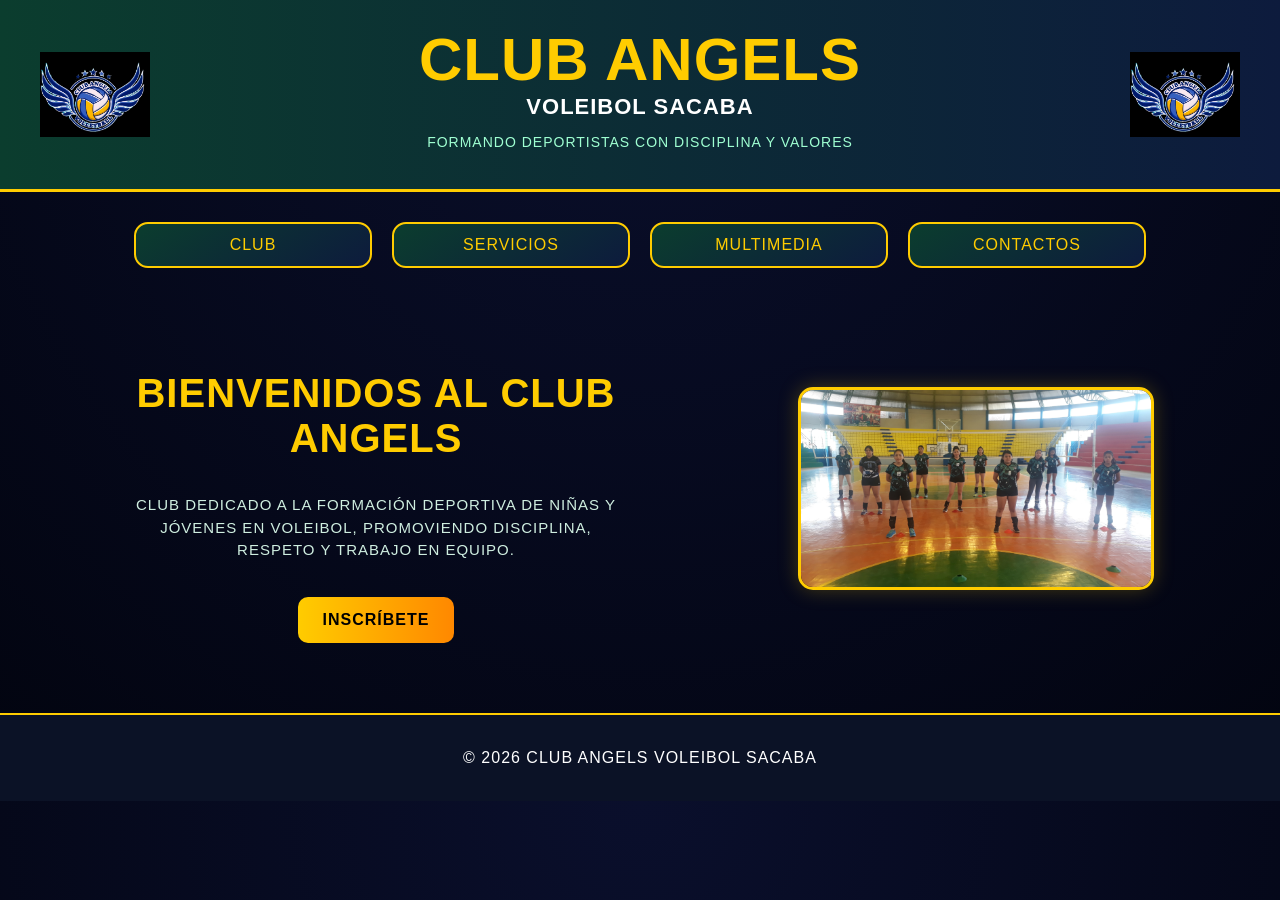
<file: public/index.html>
<!DOCTYPE html>
<html lang="es">
<head>
<meta charset="UTF-8">
<meta name="viewport" content="width=device-width, initial-scale=1.0">

<meta name="description" content="Club Angels Voleibol Sacaba">
<meta name="keywords" content="voleibol, club angels, sacaba">
<meta name="author" content=" VARGAS, QUISPE">

<title>PROYECTO ESCUELA DE DEPORTES "CLUB ANGELS VOLEIBOL"</title>

<link rel="stylesheet" href="css/estilos.css">
</head>

<body>

<!-- HEADER -->
<header class="header">
  <div class="contenido">

    <img src="multimedia/logo.jpg" alt="Logo Club Angels" class="logo">

    <div class="titulo">
      <h1>CLUB ANGELS</h1>
      <h2>VOLEIBOL SACABA</h2>
      <p>FORMANDO DEPORTISTAS CON DISCIPLINA Y VALORES</p>
    </div>

    <img src="multimedia/logo.jpg" alt="Logo Club Angels" class="logo">

  </div>
</header>

<!-- MENÚ -->
<nav class="menu-principal">

  <details class="menu">
    <summary>CLUB</summary>
    <a href="historia.html">HISTORIA</a>
    <a href="mision.html">MISIÓN</a>
    <a href="vision.html">VISIÓN</a>
  </details>

  <details class="menu">
    <summary>SERVICIOS</summary>
    <a href="horarios.html">HORARIOS</a>
    <a href="uniforme.html">UNIFORMES</a>
  </details>

  <details class="menu">
    <summary>MULTIMEDIA</summary>
    <a href="fotos.html">FOTOS</a>
    <a href="videos.html">VIDEOS</a>
    <a href="logros.html">LOGROS</a>
  </details>

  <details class="menu">
    <summary>CONTACTOS</summary>
    <a href="ubicacion.html">UBICACIÓN</a>
    <a href="telefono.html">TELÉFONO</a>
  </details>

</nav>

<!-- CONTENIDO -->
<main class="contenedor">

  <section class="bienvenida">
    <h2>BIENVENIDOS AL CLUB ANGELS</h2>
    <p>
      CLUB DEDICADO A LA FORMACIÓN DEPORTIVA DE NIÑAS Y JÓVENES EN VOLEIBOL,
      PROMOVIENDO DISCIPLINA, RESPETO Y TRABAJO EN EQUIPO.
    </p>

    <a href="horarios.html" class="boton">INSCRÍBETE</a>
  </section>
<br>
  <aside>
    <img src="multimedia/inicio.jpg" alt="Equipo Club Angels">
  </aside>

</main>

<!-- FOOTER -->
<footer class="footer">
  <p>© 2026 CLUB ANGELS VOLEIBOL SACABA</p>
</footer>

</body>
</html>
</file>
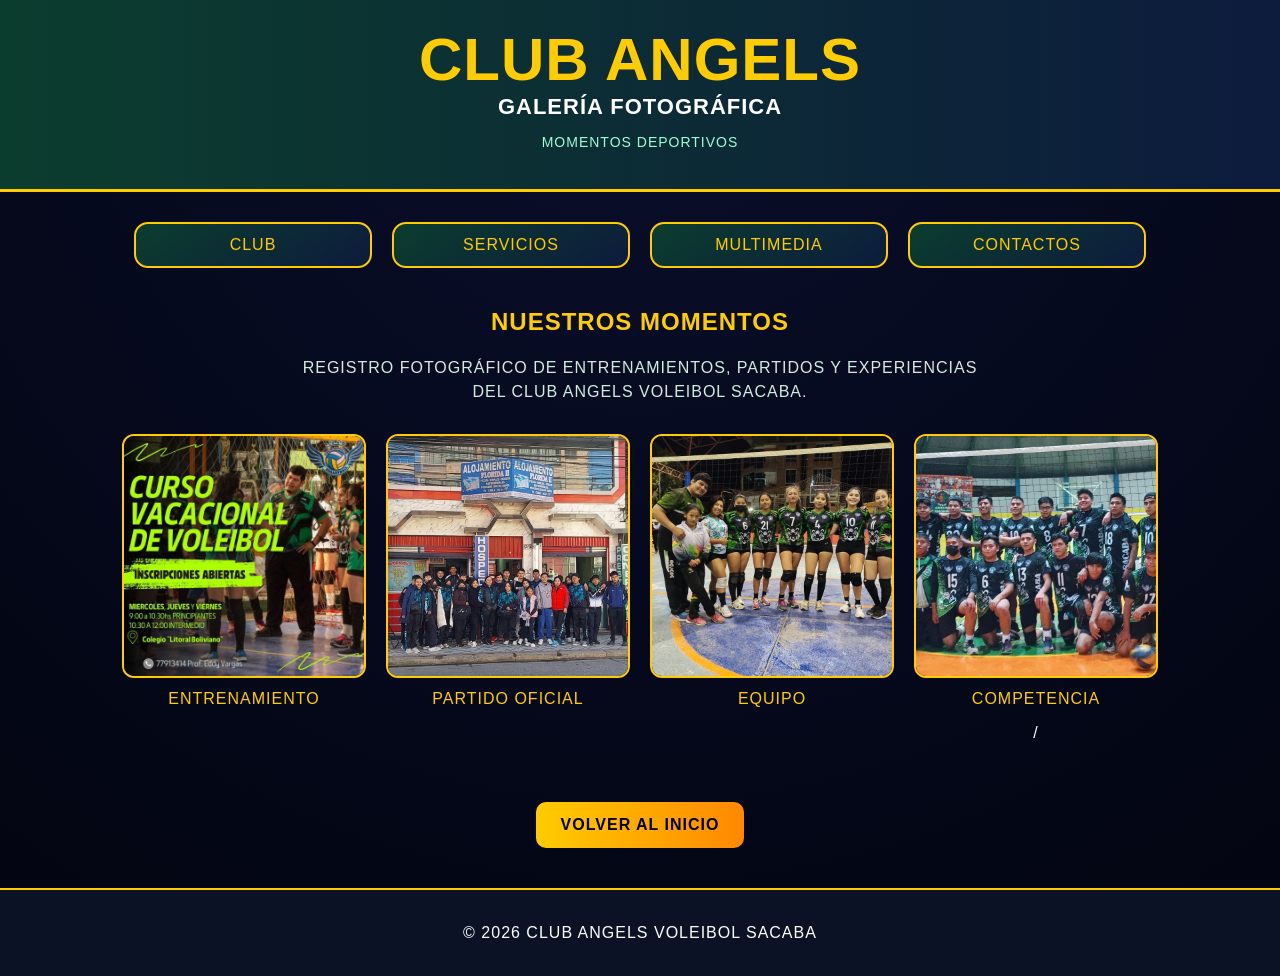
<file: public/fotos.html>
<!DOCTYPE html>
<html lang="es">
<head>
<meta charset="UTF-8">
<meta name="viewport" content="width=device-width, initial-scale=1.0">

<title>Galería - Club Angels</title>

<link rel="stylesheet" href="css/estilos.css">
</head>

<body>

<!-- HEADER -->
<header class="contenido">
    <div class="titulo">
        <h1>CLUB ANGELS</h1>
        <h2>GALERÍA FOTOGRÁFICA</h2>
        <p>MOMENTOS DEPORTIVOS</p>
    </div>
</header>
<nav class="menu-principal">

  <details class="menu">
    <summary>CLUB</summary>
    <a href="historia.html">HISTORIA</a>
    <a href="mision.html">MISIÓN</a>
    <a href="vision.html">VISIÓN</a>
  </details>

  <details class="menu">
    <summary>SERVICIOS</summary>
    <a href="horarios.html">HORARIOS</a>
    <a href="uniforme.html">UNIFORMES</a>
  </details>

  <details class="menu">
    <summary>MULTIMEDIA</summary>
    <a href="fotos.html">FOTOS</a>
    <a href="videos.html">VIDEOS</a>
    <a href="logros.html">LOGROS</a>
  </details>

  <details class="menu">
    <summary>CONTACTOS</summary>
    <a href="ubicacion.html">UBICACIÓN</a>
    <a href="telefono.html">TELÉFONO</a>
  </details>

</nav>
<!-- CONTENIDO -->
<main style="text-align:center;margin-top:40px;">

    <!-- TÍTULO -->
    <h2 style="color:#ffcc00;">NUESTROS MOMENTOS</h2>

    <!-- DESCRIPCIÓN -->
    <p style="max-width:700px;margin:10px auto 30px auto;color:#cfeee0;line-height:1.5;">
        REGISTRO FOTOGRÁFICO DE ENTRENAMIENTOS, PARTIDOS Y EXPERIENCIAS DEL CLUB ANGELS VOLEIBOL SACABA.
    </p>

    <!-- GALERÍA -->
    <div style="display:flex;justify-content:center;gap:20px;flex-wrap:wrap;">

        <div>
            <img src="multimedia/foto 0.jpg" alt="Foto 1"
                 style="width:240px;height:240px;border-radius:12px;border:2px solid #ffcc00;object-fit:cover;">
            <p style="color:#ffcc00;margin-top:8px;">ENTRENAMIENTO</p>
        </div>

        <div>
            <img src="multimedia/foto 1.jpg"Foto 2"
                 style="width:240px;height:240px;border-radius:12px;border:2px solid #ffcc00;object-fit:cover;">
            <p style="color:#ffcc00;margin-top:8px;">PARTIDO OFICIAL</p>
        </div>

        <div>
            <img src="multimedia/foto 2.jpg" alt="Foto 3"
                 style="width:240px;height:240px;border-radius:12px;border:2px solid #ffcc00;object-fit:cover;">
            <p style="color:#ffcc00;margin-top:8px;">EQUIPO</p>
        </div>

        <div>
            <img src="multimedia/foto 3.jpg" alt="Foto 4"
                 style="width:240px;height:240px;border-radius:12px;border:2px solid #ffcc00;object-fit:cover;">
            <p style="color:#ffcc00;margin-top:8px;">COMPETENCIA</p>/
        </div>

    </div>

</main>

<!-- BOTÓN -->
<div style="text-align:center;margin:40px 0;">
    <a href="index.html" class="boton">VOLVER AL INICIO</a>
</div>

<!-- FOOTER -->
<footer class="footer">
    <p>© 2026 CLUB ANGELS VOLEIBOL SACABA</p>
</footer>

</body>
</html>
</file>
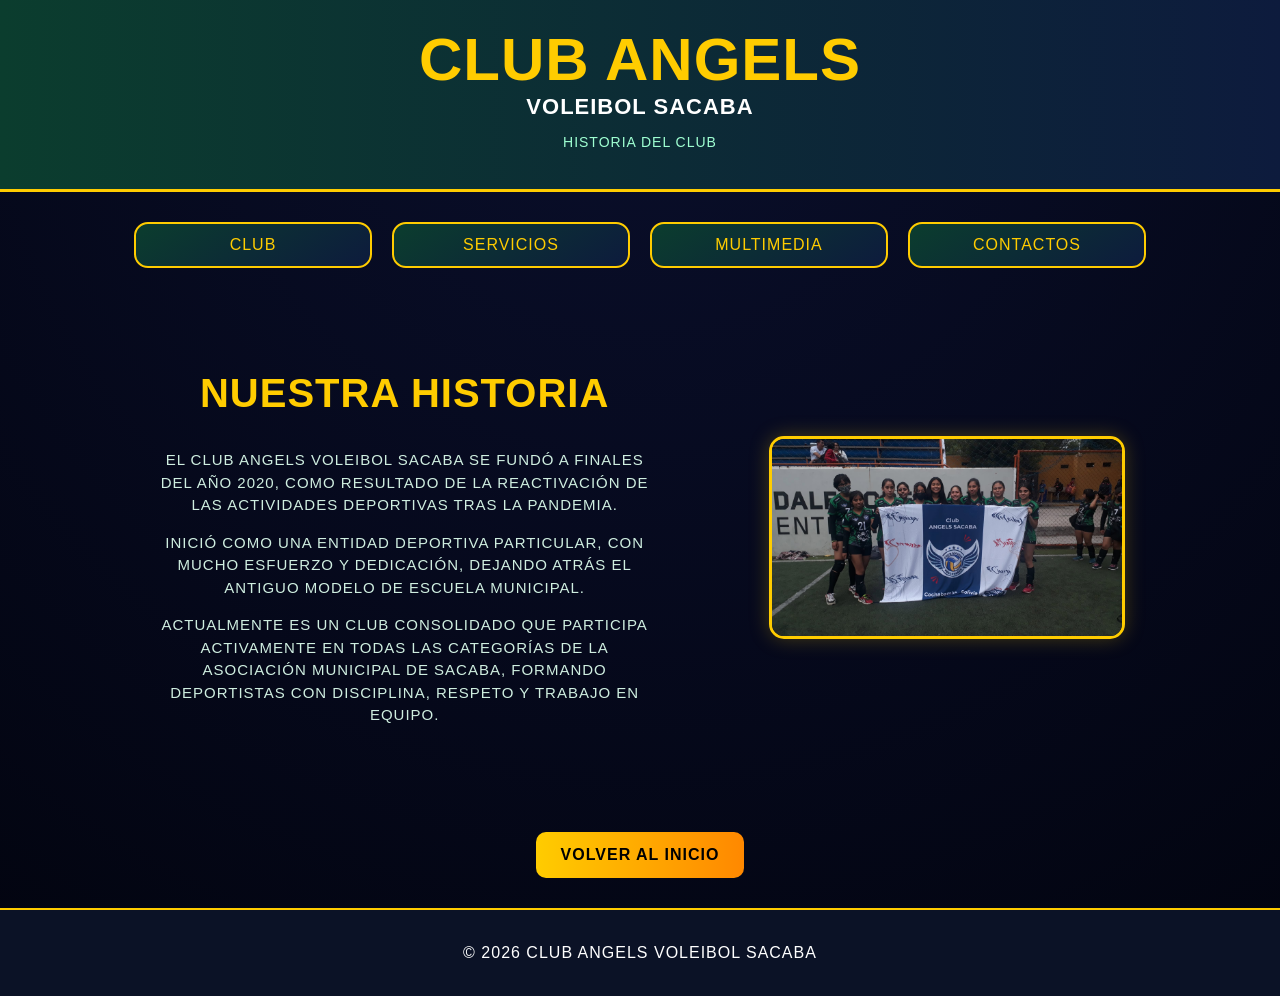
<file: public/historia.html>
<!DOCTYPE html>
<html lang="es">
<head>
<meta charset="UTF-8">
<meta name="viewport" content="width=device-width, initial-scale=1.0">

<meta name="description" content="Historia del Club Angels Voleibol Sacaba">
<meta name="keywords" content="voleibol, club angels, sacaba, historia">
<meta name="author" content="Club Angels Voleibol Sacaba">

<title>Historia - Club Angels Voleibol Sacaba</title>

<link rel="stylesheet" href="css/estilos.css">
</head>

<body>

<!-- HEADER -->
<header class="contenido">
    <div class="titulo">
        <h1>CLUB ANGELS</h1>
        <h2>VOLEIBOL SACABA</h2>
        <p>HISTORIA DEL CLUB</p>
    </div>
</header>
<nav class="menu-principal">

  <details class="menu">
    <summary>CLUB</summary>
    <a href="historia.html">HISTORIA</a>
    <a href="mision.html">MISIÓN</a>
    <a href="vision.html">VISIÓN</a>
  </details>

  <details class="menu">
    <summary>SERVICIOS</summary>
    <a href="horarios.html">HORARIOS</a>
    <a href="uniforme.html">UNIFORMES</a>
  </details>

  <details class="menu">
    <summary>MULTIMEDIA</summary>
    <a href="fotos.html">FOTOS</a>
    <a href="videos.html">VIDEOS</a>
    <a href="logros.html">LOGROS</a>
  </details>

  <details class="menu">
    <summary>CONTACTOS</summary>
    <a href="ubicacion.html">UBICACIÓN</a>
    <a href="telefono.html">TELÉFONO</a>
  </details>

</nav>
<!-- CONTENIDO -->
<main class="contenedor">

    <section class="bienvenida">

        <h2>NUESTRA HISTORIA</h2>

        <p>
            EL CLUB ANGELS VOLEIBOL SACABA SE FUNDÓ A FINALES DEL AÑO 2020, COMO RESULTADO DE LA REACTIVACIÓN DE LAS ACTIVIDADES DEPORTIVAS TRAS LA PANDEMIA.
        </p>

        <p>
            INICIÓ COMO UNA ENTIDAD DEPORTIVA PARTICULAR, CON MUCHO ESFUERZO Y DEDICACIÓN, DEJANDO ATRÁS EL ANTIGUO MODELO DE ESCUELA MUNICIPAL.
        </p>

        <p>
            ACTUALMENTE ES UN CLUB CONSOLIDADO QUE PARTICIPA ACTIVAMENTE EN TODAS LAS CATEGORÍAS DE LA ASOCIACIÓN MUNICIPAL DE SACABA, FORMANDO DEPORTISTAS CON DISCIPLINA, RESPETO Y TRABAJO EN EQUIPO.
        </p>

    </section>

    <!-- IMAGEN -->
    <aside>
        <img src="multimedia/historia.jpg" alt="Historia Club Angels">
    </aside>

</main>

<!-- BOTÓN INICIO -->
<div style="text-align:center; margin:30px 0;">
    <a href="index.html" class="boton">VOLVER AL INICIO</a>
</div>

<!-- FOOTER -->
<footer class="footer">
    <p>© 2026 CLUB ANGELS VOLEIBOL SACABA</p>
</footer>

</body>
</html>
</file>
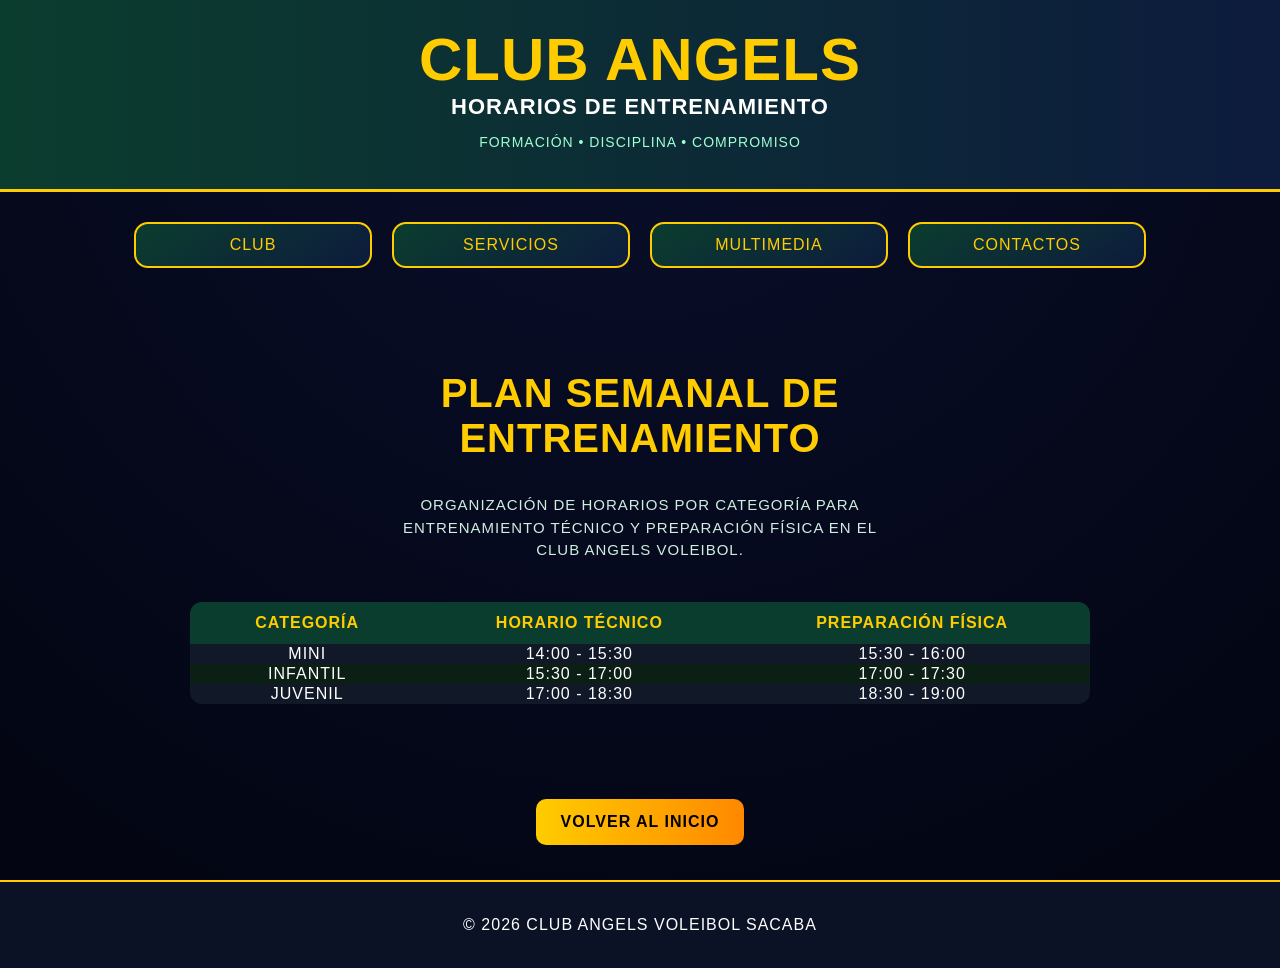
<file: public/horarios.html>
<!DOCTYPE html>
<html lang="es">
<head>
<meta charset="UTF-8">
<meta name="viewport" content="width=device-width, initial-scale=1.0">
<title>Horarios - Club Angels</title>
<link rel="stylesheet" href="css/estilos.css">
</head>

<body>

<!-- HEADER -->
<header class="contenido">
    <div class="titulo">
        <h1>CLUB ANGELS</h1>
        <h2>HORARIOS DE ENTRENAMIENTO</h2>
        <p>FORMACIÓN • DISCIPLINA • COMPROMISO</p>
    </div>
</header>
<nav class="menu-principal">

  <details class="menu">
    <summary>CLUB</summary>
    <a href="historia.html">HISTORIA</a>
    <a href="mision.html">MISIÓN</a>
    <a href="vision.html">VISIÓN</a>
  </details>

  <details class="menu">
    <summary>SERVICIOS</summary>
    <a href="horarios.html">HORARIOS</a>
    <a href="uniforme.html">UNIFORMES</a>
  </details>

  <details class="menu">
    <summary>MULTIMEDIA</summary>
    <a href="fotos.html">FOTOS</a>
    <a href="videos.html">VIDEOS</a>
    <a href="logros.html">LOGROS</a>
  </details>

  <details class="menu">
    <summary>CONTACTOS</summary>
    <a href="ubicacion.html">UBICACIÓN</a>
    <a href="telefono.html">TELÉFONO</a>
  </details>

</nav>
<!-- CONTENIDO -->
<main class="contenedor" style="flex-direction:column;">

    <!-- INTRO -->
    <section class="bienvenida">

        <h2>PLAN SEMANAL DE ENTRENAMIENTO</h2>

        <p>
            ORGANIZACIÓN DE HORARIOS POR CATEGORÍA PARA ENTRENAMIENTO TÉCNICO Y PREPARACIÓN FÍSICA EN EL CLUB ANGELS VOLEIBOL.
        </p>

    </section>

    <!-- TABLA -->
    <section style="width:100%;max-width:900px;margin-top:25px;">

        <table style="width:100%;border-collapse:collapse;text-align:center;border-radius:12px;overflow:hidden;">

            <tr style="background:#0b3d2e;color:#ffcc00;font-weight:bold;">
                <th style="padding:12px;">CATEGORÍA</th>
                <th>HORARIO TÉCNICO</th>
                <th>PREPARACIÓN FÍSICA</th>
            </tr>

            <tr style="background:#111827;color:#fff;">
                <td>MINI</td>
                <td>14:00 - 15:30</td>
                <td>15:30 - 16:00</td>
            </tr>

            <tr style="background:#0b1f14;color:#fff;">
                <td>INFANTIL</td>
                <td>15:30 - 17:00</td>
                <td>17:00 - 17:30</td>
            </tr>

            <tr style="background:#111827;color:#fff;">
                <td>JUVENIL</td>
                <td>17:00 - 18:30</td>
                <td>18:30 - 19:00</td>
            </tr>

        </table>

    </section>

</main>

<!-- BOTÓN -->
<div style="text-align:center;margin:35px 0;">
    <a href="index.html" class="boton">VOLVER AL INICIO</a>
</div>

<!-- FOOTER -->
<footer class="footer">
    <p>© 2026 CLUB ANGELS VOLEIBOL SACABA</p>
</footer>

</body>
</html>
</file>
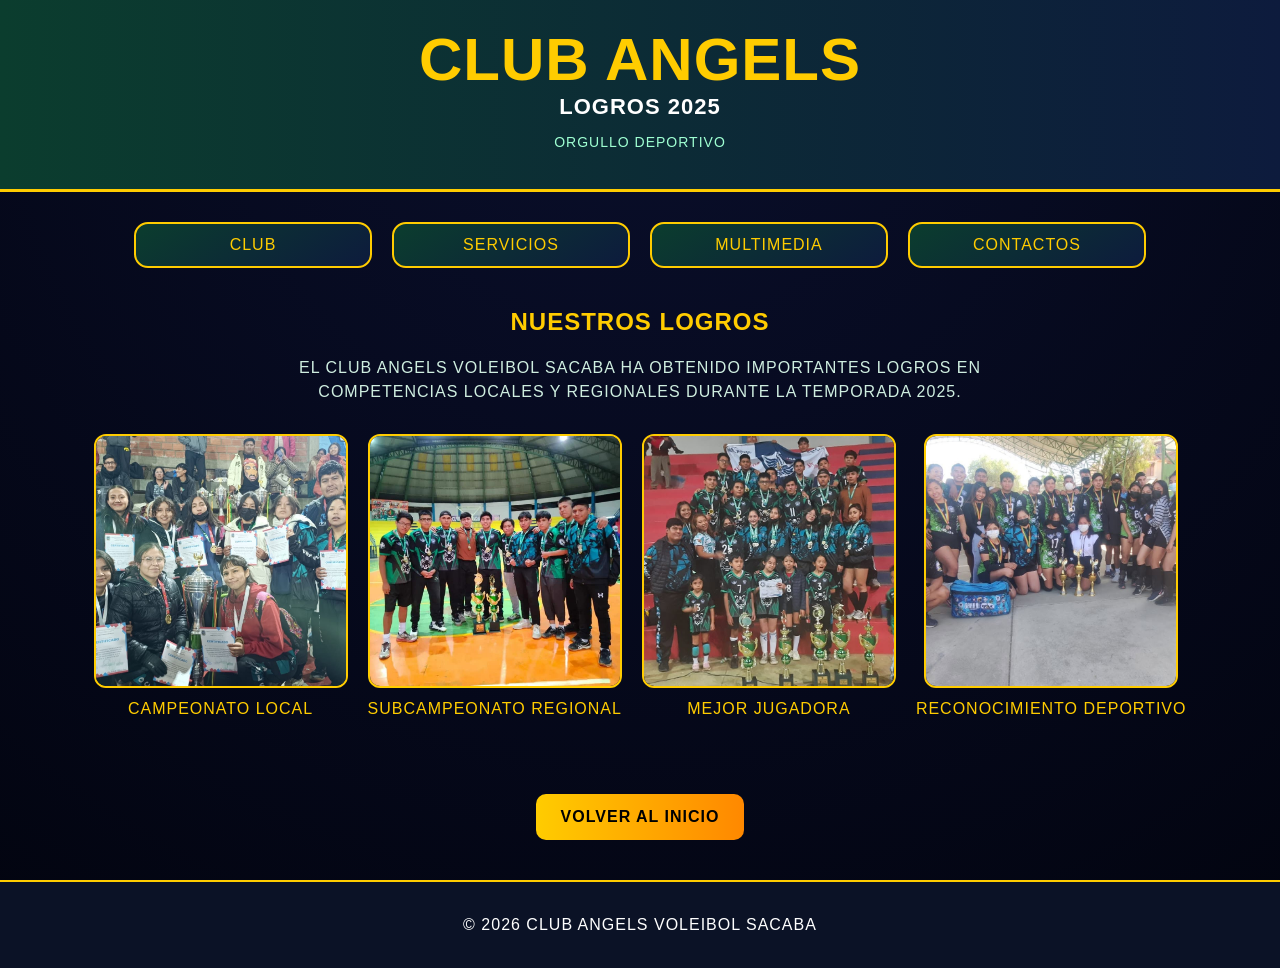
<file: public/logros.html>
<!DOCTYPE html>
<html lang="es">
<head>
<meta charset="UTF-8">
<meta name="viewport" content="width=device-width, initial-scale=1.0">

<title>Logros - Club Angels</title>

<link rel="stylesheet" href="css/estilos.css">
</head>

<body>

<!-- HEADER -->
<header class="contenido">
    <div class="titulo">
        <h1>CLUB ANGELS</h1>
        <h2>LOGROS 2025</h2>
        <p>ORGULLO DEPORTIVO</p>
    </div>
</header>
<nav class="menu-principal">

  <details class="menu">
    <summary>CLUB</summary>
    <a href="historia.html">HISTORIA</a>
    <a href="mision.html">MISIÓN</a>
    <a href="vision.html">VISIÓN</a>
  </details>

  <details class="menu">
    <summary>SERVICIOS</summary>
    <a href="horarios.html">HORARIOS</a>
    <a href="uniforme.html">UNIFORMES</a>
  </details>

  <details class="menu">
    <summary>MULTIMEDIA</summary>
    <a href="fotos.html">FOTOS</a>
    <a href="videos.html">VIDEOS</a>
    <a href="logros.html">LOGROS</a>
  </details>

  <details class="menu">
    <summary>CONTACTOS</summary>
    <a href="ubicacion.html">UBICACIÓN</a>
    <a href="telefono.html">TELÉFONO</a>
  </details>

</nav>
<!-- CONTENIDO -->
<main style="text-align:center;margin-top:40px;">

    <!-- TÍTULO -->
    <h2 style="color:#ffcc00;">NUESTROS LOGROS</h2>

    <!-- DESCRIPCIÓN -->
    <p style="max-width:700px;margin:10px auto 30px auto;color:#cfeee0;line-height:1.5;">
    <!-- ancho, centrado, color y espacio entre líneas -->
        EL CLUB ANGELS VOLEIBOL SACABA HA OBTENIDO IMPORTANTES LOGROS EN COMPETENCIAS
        LOCALES Y REGIONALES DURANTE LA TEMPORADA 2025.
    </p>

    <!-- GALERÍA DE IMÁGENES -->
    <div style="display:flex;justify-content:center;flex-wrap:wrap;gap:20px;">

        <div>
            <img src="multimedia/logro 1.jpg" alt="Logro 1"
                 style="width:250px;height:250px;border-radius:12px;border:2px solid #ffcc00;object-fit:cover;">
            <p style="color:#ffcc00;margin-top:8px;">CAMPEONATO LOCAL</p>
        </div>

        <div>
            <img src="multimedia/logro 2.jpg" alt="Logro 2"
                 style="width:250px;height:250px;border-radius:12px;border:2px solid #ffcc00;object-fit:cover;">
            <p style="color:#ffcc00;margin-top:8px;">SUBCAMPEONATO REGIONAL</p>
        </div>

        <div>
            <img src="multimedia/logro 3.jpg" alt="Logro 3"
                 style="width:250px;height:250px;border-radius:12px;border:2px solid #ffcc00;object-fit:cover;">
            <p style="color:#ffcc00;margin-top:8px;">MEJOR JUGADORA</p>
        </div>

        <div>
            <img src="multimedia/logro 4.jpg" alt="Logro 4"
                 style="width:250px;height:250px;border-radius:12px;border:2px solid #ffcc00;object-fit:cover;">
            <p style="color:#ffcc00;margin-top:8px;">RECONOCIMIENTO DEPORTIVO</p>
        </div>

    </div>

</main>

<!-- BOTÓN -->
<div style="text-align:center;margin:40px 0;">
    <a href="index.html" class="boton">VOLVER AL INICIO</a>
</div>

<!-- FOOTER -->
<footer class="footer">
    <p>© 2026 CLUB ANGELS VOLEIBOL SACABA</p>
</footer>

</body>
</html>
</file>
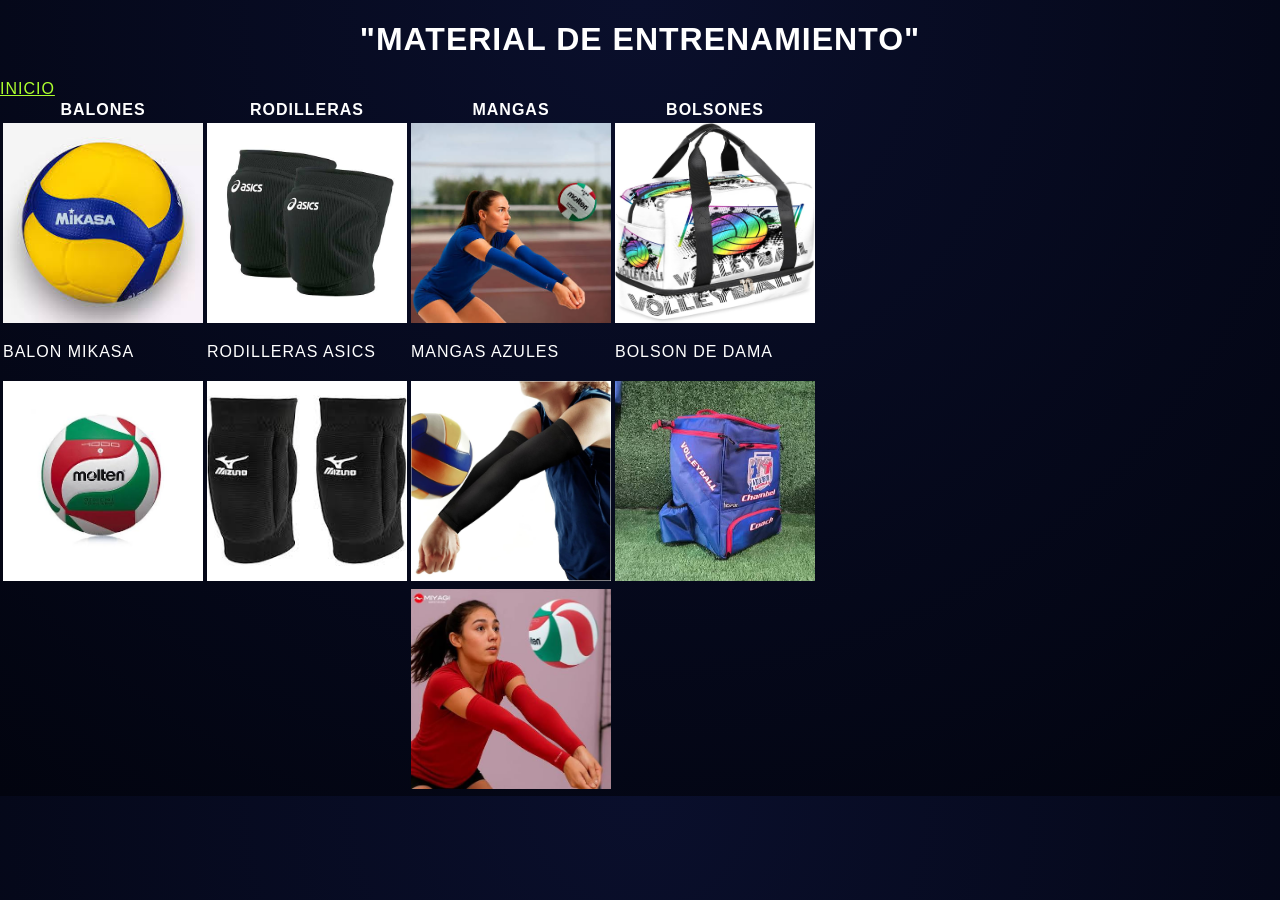
<file: public/material.html>
<!DOCTYPE html>
<html lang="es">
<head>
    <meta charset="UTF-8">
    <meta name="viewport" content="width=device-width, initial-scale=1.0">
    <title>MATERIAL</title> 
    <link rel="stylesheet" href="css/estilos.css">
</head>
<body>
    <h1 style="text-align: center;">"MATERIAL DE ENTRENAMIENTO"</h1>
    <a href="index.html" style="color: greenyellow;">INICIO</a>
    <table>
        <tr>
            <th>BALONES</th>
            <th>RODILLERAS</th>
            <th>MANGAS</th>
            <th>BOLSONES</th>
        </tr>
        <tr>
            <td><img src="multimedia/balon mikasa.jpeg" alt="mikasa" width="200px" height="200"><p>BALON MIKASA</p></td>
            <td><img src="multimedia/rodilleras Asics.jpeg" alt="asics" width="200px" height="200"><p>RODILLERAS ASICS</p></td>
            <td><img src="multimedia/mangas azules.jpeg" alt="azul" width="200px" height="200"><p>MANGAS AZULES</p></td>
            <td><img src="multimedia/bolson dama.jpg" alt="dama" width="200px" height="200"><p>BOLSON DE DAMA</p></td>
        </tr>
        <tr>
            <td><img src="multimedia/balon molten.jpeg" alt="molten" width="200px" height="200"></td>
            <td><img src="multimedia/rodilleras Mizuno.jpg" alt="mizuno" width="200px" height="200"></td>
            <td><img src="multimedia/mangas negras.jpg" alt="negras" width="200px" height="200"></td>
            <td><img src="multimedia/bolson varon.jpeg" alt="varon" width="200px" height="200"></td>
        </tr>
        <tr>
            <td></td>
            <td></td>
            <td><img src="multimedia/mangas rojas.jpeg" alt="rojas" width="200px" height="200"></td>
            <td></td>
        </tr>
    </table>
</body>
</html>
</file>
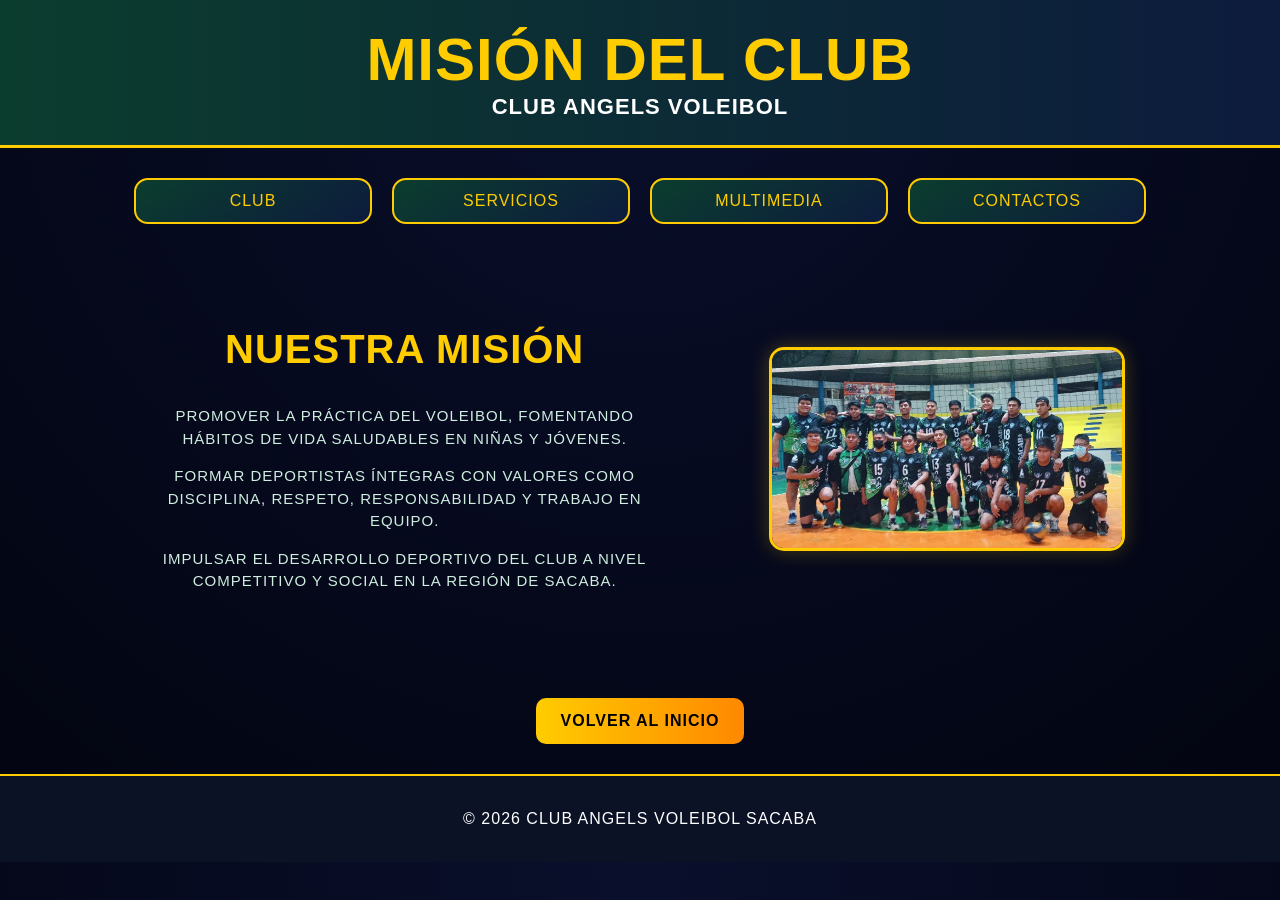
<file: public/mision.html>
<!DOCTYPE html>
<html lang="es">
<head>
<meta charset="UTF-8">
<meta name="viewport" content="width=device-width, initial-scale=1.0">
<title>Misión - Club Angels</title>
<link rel="stylesheet" href="css/estilos.css">
</head>

<body>

<!-- HEADER -->
<header class="contenido">
    <div class="titulo">
        <h1>MISIÓN DEL CLUB</h1>
        <h2>CLUB ANGELS VOLEIBOL</h2>
    </div>
</header>
<nav class="menu-principal">

  <details class="menu">
    <summary>CLUB</summary>
    <a href="historia.html">HISTORIA</a>
    <a href="mision.html">MISIÓN</a>
    <a href="vision.html">VISIÓN</a>
  </details>

  <details class="menu">
    <summary>SERVICIOS</summary>
    <a href="horarios.html">HORARIOS</a>
    <a href="uniforme.html">UNIFORMES</a>
  </details>

  <details class="menu">
    <summary>MULTIMEDIA</summary>
    <a href="fotos.html">FOTOS</a>
    <a href="videos.html">VIDEOS</a>
    <a href="logros.html">LOGROS</a>
  </details>

  <details class="menu">
    <summary>CONTACTOS</summary>
    <a href="ubicacion.html">UBICACIÓN</a>
    <a href="telefono.html">TELÉFONO</a>
  </details>

</nav>
<!-- CONTENIDO PRINCIPAL -->
<main class="contenedor">

    <!-- TEXTO -->
    <section class="bienvenida">

        <h2>NUESTRA MISIÓN</h2>

        <p>
            PROMOVER LA PRÁCTICA DEL VOLEIBOL, FOMENTANDO HÁBITOS DE VIDA SALUDABLES EN NIÑAS Y JÓVENES.
        </p>

        <p>
            FORMAR DEPORTISTAS ÍNTEGRAS CON VALORES COMO DISCIPLINA, RESPETO, RESPONSABILIDAD Y TRABAJO EN EQUIPO.
        </p>

        <p>
            IMPULSAR EL DESARROLLO DEPORTIVO DEL CLUB A NIVEL COMPETITIVO Y SOCIAL EN LA REGIÓN DE SACABA.
        </p>

    </section>

    <!-- IMAGEN -->
    <aside>
        <img src="multimedia/mision.jpg" alt="Misión Club Angels">
    </aside>

</main>

<!-- BOTÓN ABAJO -->
<div style="text-align:center; margin:30px 0;">
    <a href="index.html" class="boton">VOLVER AL INICIO</a>
</div>

<!-- FOOTER -->
<footer class="footer">
    <p>© 2026 CLUB ANGELS VOLEIBOL SACABA</p>
</footer>

</body>
</html>
</file>
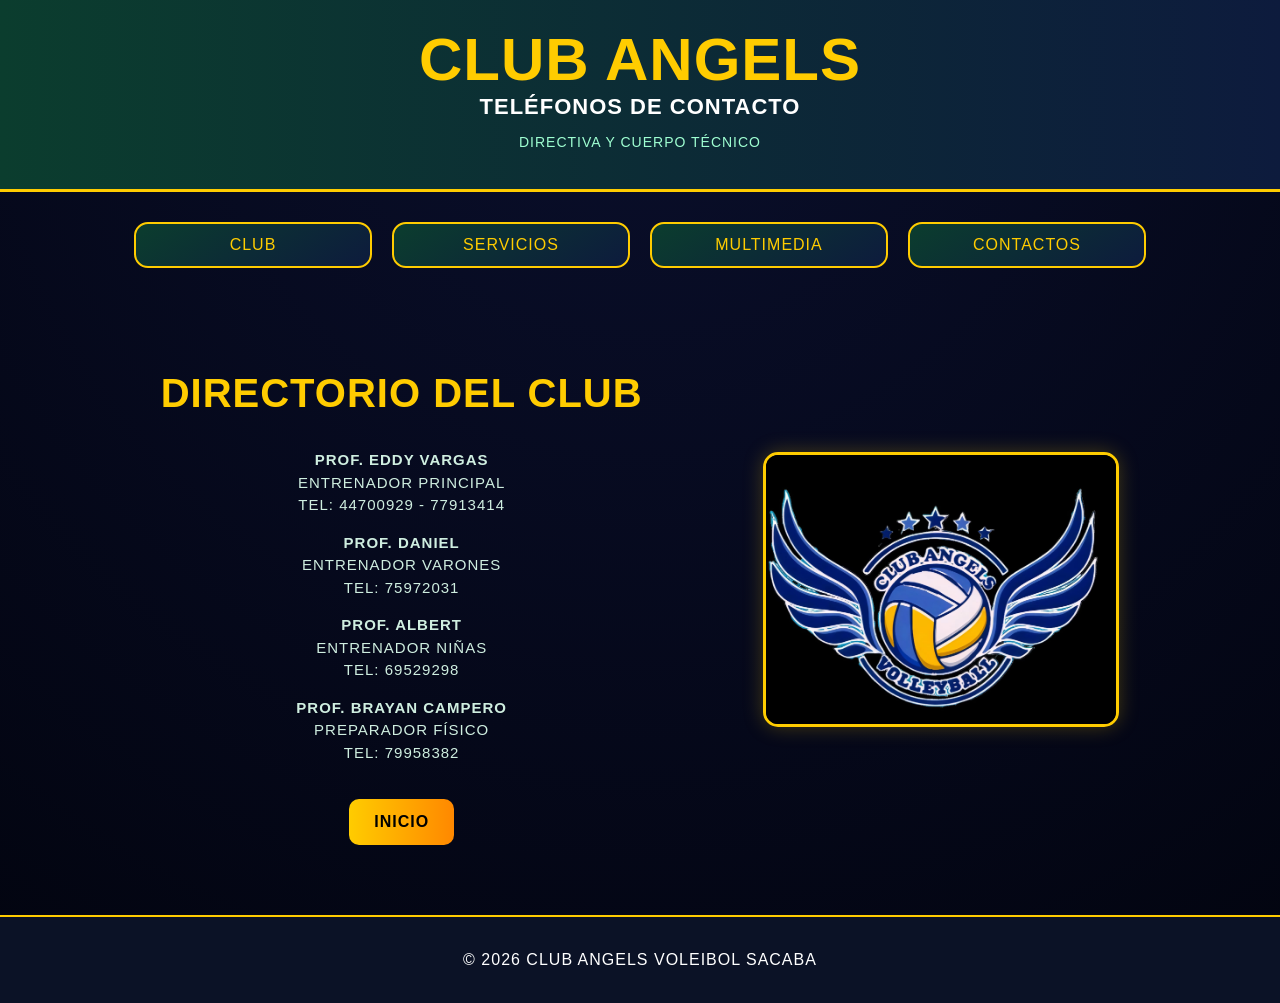
<file: public/telefono.html>
<!DOCTYPE html>
<html lang="es">
<head>
<meta charset="UTF-8">
<meta name="viewport" content="width=device-width, initial-scale=1.0">
<meta name="description" content="Teléfonos de contacto Club Angels Voleibol Sacaba">
<meta name="keywords" content="contactos, teléfonos, club angels, voleibol">
<meta name="author" content="Club Angels">

<title>Teléfonos - Club Angels</title>

<link rel="stylesheet" href="css/estilos.css">
</head>

<body>

<!-- HEADER -->
<header class="contenido">
    <div class="titulo">
        <h1>CLUB ANGELS</h1>
        <h2>TELÉFONOS DE CONTACTO</h2>
        <p>DIRECTIVA Y CUERPO TÉCNICO</p>
    </div>
</header>
<nav class="menu-principal">

  <details class="menu">
    <summary>CLUB</summary>
    <a href="historia.html">HISTORIA</a>
    <a href="mision.html">MISIÓN</a>
    <a href="vision.html">VISIÓN</a>
  </details>

  <details class="menu">
    <summary>SERVICIOS</summary>
    <a href="horarios.html">HORARIOS</a>
    <a href="uniforme.html">UNIFORMES</a>
  </details>

  <details class="menu">
    <summary>MULTIMEDIA</summary>
    <a href="fotos.html">FOTOS</a>
    <a href="videos.html">VIDEOS</a>
    <a href="logros.html">LOGROS</a>
  </details>

  <details class="menu">
    <summary>CONTACTOS</summary>
    <a href="ubicacion.html">UBICACIÓN</a>
    <a href="telefono.html">TELÉFONO</a>
  </details>

</nav>
<!-- CONTENIDO -->
<main class="contenedor">

    <section class="bienvenida">

        <h2>DIRECTORIO DEL CLUB</h2>

        <!-- CONTACTO 1 -->
        <p>
            <strong>PROF. EDDY VARGAS</strong><br>
            ENTRENADOR PRINCIPAL<br>
            TEL: 44700929 - 77913414
        </p>

        <!-- CONTACTO 2 -->
        <p>
            <strong>PROF. DANIEL</strong><br>
            ENTRENADOR VARONES<br>
            TEL: 75972031
        </p>

        <!-- CONTACTO 3 -->
        <p>
            <strong>PROF. ALBERT</strong><br>
            ENTRENADOR NIÑAS<br>
            TEL: 69529298
        </p>

        <!-- CONTACTO 4 -->
        <p>
            <strong>PROF. BRAYAN CAMPERO</strong><br>
            PREPARADOR FÍSICO<br>
            TEL: 79958382
        </p>

        <!-- BOTÓN -->
        <a href="index.html" class="boton">INICIO</a>

    </section>

    <!-- IMAGEN -->
    <aside>
        <img src="multimedia/logo.jpg" alt="Club Angels Contactos">
    </aside>

</main>

<!-- FOOTER -->
<footer class="footer">
    <p>© 2026 CLUB ANGELS VOLEIBOL SACABA</p>
</footer>

</body>
</html>
</file>
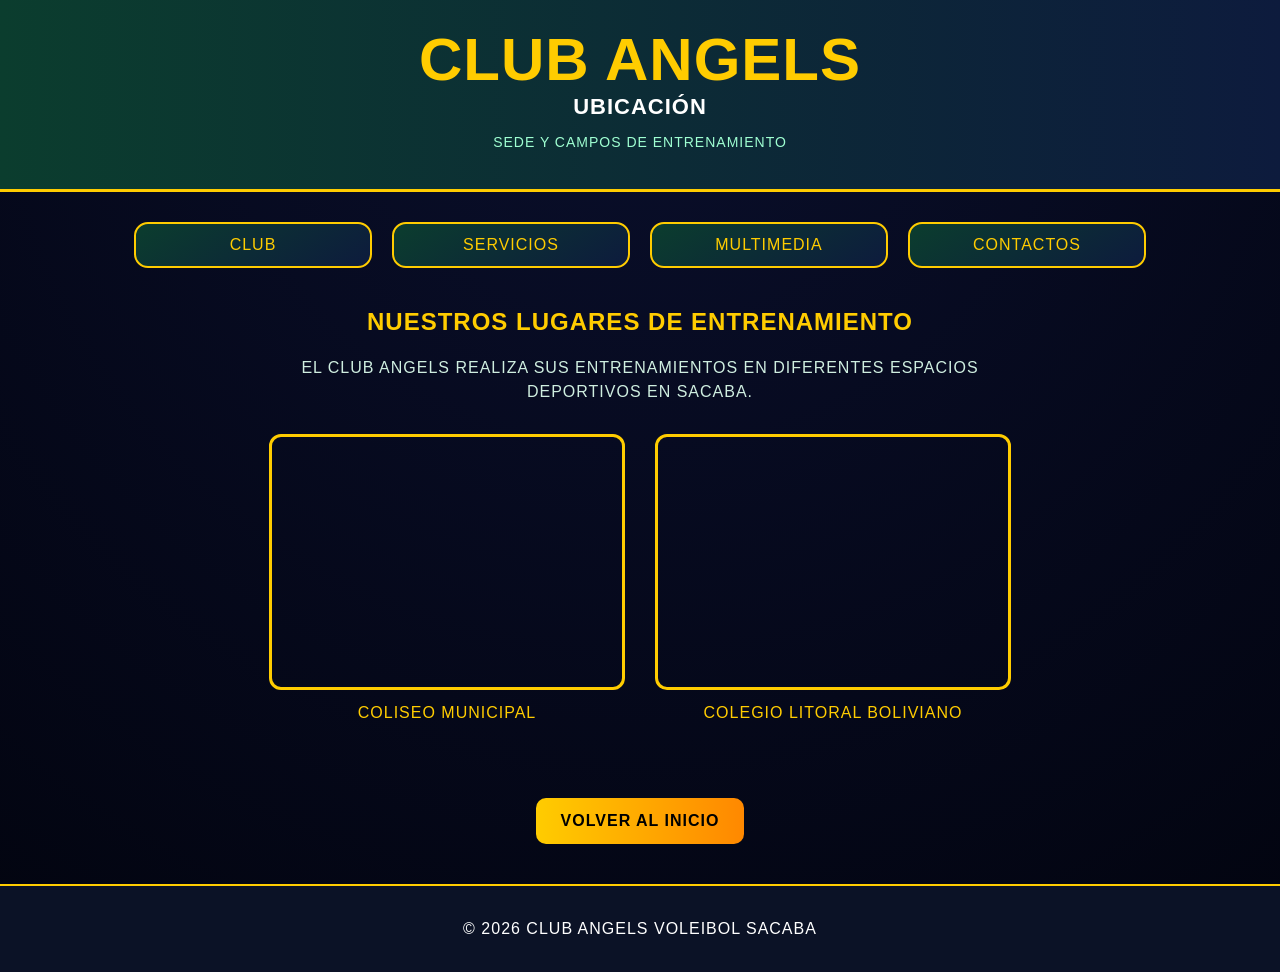
<file: public/ubicacion.html>
<!DOCTYPE html>
<html lang="es">
<head>
<meta charset="UTF-8">
<meta name="viewport" content="width=device-width, initial-scale=1.0">

<title>Ubicación - Club Angels</title>
<link rel="stylesheet" href="css/estilos.css">
</head>

<body>

<!-- HEADER -->
<header class="contenido">
    <div class="titulo">
        <h1>CLUB ANGELS</h1>
        <h2>UBICACIÓN</h2>
        <p>SEDE Y CAMPOS DE ENTRENAMIENTO</p>
    </div>
</header>
<nav class="menu-principal">

  <details class="menu">
    <summary>CLUB</summary>
    <a href="historia.html">HISTORIA</a>
    <a href="mision.html">MISIÓN</a>
    <a href="vision.html">VISIÓN</a>
  </details>

  <details class="menu">
    <summary>SERVICIOS</summary>
    <a href="horarios.html">HORARIOS</a>
    <a href="uniforme.html">UNIFORMES</a>
  </details>

  <details class="menu">
    <summary>MULTIMEDIA</summary>
    <a href="fotos.html">FOTOS</a>
    <a href="videos.html">VIDEOS</a>
    <a href="logros.html">LOGROS</a>
  </details>

  <details class="menu">
    <summary>CONTACTOS</summary>
    <a href="ubicacion.html">UBICACIÓN</a>
    <a href="telefono.html">TELÉFONO</a>
  </details>

</nav>
<!-- CONTENIDO -->
<main style="text-align:center;margin-top:40px;">

    <h2 style="color:#ffcc00;">NUESTROS LUGARES DE ENTRENAMIENTO</h2>

    <p style="color:#cfeee0;max-width:700px;margin:10px auto 30px;line-height:1.5;"> 
        <!-- COLISEO -->
        EL CLUB ANGELS REALIZA SUS ENTRENAMIENTOS EN DIFERENTES ESPACIOS DEPORTIVOS EN SACABA.
    </p>

    <!-- UBICACIONES -->
    <div style="display:flex;justify-content:center;gap:30px;flex-wrap:wrap;">
        <!-- COLISEO -->
        <div>
            <iframe 
                src="https://www.google.com/maps?q=Coliseo%20Sacaba%20Bolivia&output=embed"
                width="350" height="250"
                style="border:3px solid #ffcc00;border-radius:12px;">
            </iframe>
            <p style="color:#ffcc00;margin-top:10px;">COLISEO MUNICIPAL</p>
        </div>

        <!-- COLEGIO -->
        <div>
            <iframe 
                src="https://www.google.com/maps?q=Colegio%20Litoral%20Boliviano%20Sacaba&output=embed"
                width="350" height="250"
                style="border:3px solid #ffcc00;border-radius:12px;">
            </iframe>
            <p style="color:#ffcc00;margin-top:10px;">COLEGIO LITORAL BOLIVIANO</p>
        </div>

    </div>

</main>

<!-- BOTÓN -->
<div style="text-align:center;margin:40px 0;">
    <a href="index.html" class="boton">VOLVER AL INICIO</a>
</div>

<!-- FOOTER -->
<footer class="footer">
    <p>© 2026 CLUB ANGELS VOLEIBOL SACABA</p>
</footer>

</body>
</html>
</file>
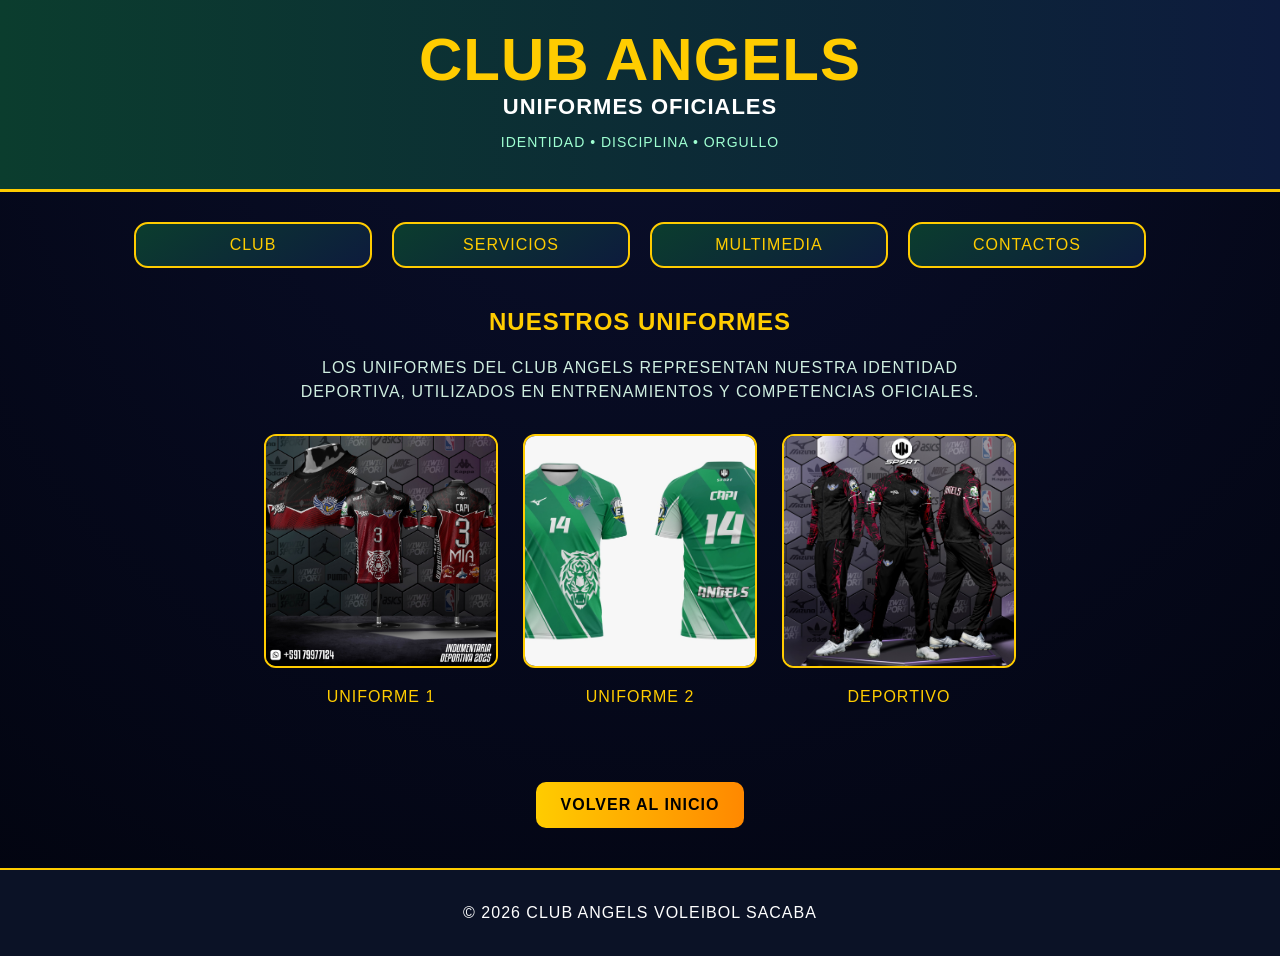
<file: public/uniforme.html>
<!DOCTYPE html>
<html lang="es">
<head>
<meta charset="UTF-8">
<meta name="viewport" content="width=device-width, initial-scale=1.0">
<title>Uniformes - Club Angels</title>
<link rel="stylesheet" href="css/estilos.css">
</head>

<body>

<!-- HEADER -->
<header class="contenido">
    <div class="titulo">
        <h1>CLUB ANGELS</h1>
        <h2>UNIFORMES OFICIALES</h2>
        <p>IDENTIDAD • DISCIPLINA • ORGULLO</p>
    </div>
</header>
<nav class="menu-principal">

  <details class="menu">
    <summary>CLUB</summary>
    <a href="historia.html">HISTORIA</a>
    <a href="mision.html">MISIÓN</a>
    <a href="vision.html">VISIÓN</a>
  </details>

  <details class="menu">
    <summary>SERVICIOS</summary>
    <a href="horarios.html">HORARIOS</a>
    <a href="uniforme.html">UNIFORMES</a>
  </details>

  <details class="menu">
    <summary>MULTIMEDIA</summary>
    <a href="fotos.html">FOTOS</a>
    <a href="videos.html">VIDEOS</a>
    <a href="logros.html">LOGROS</a>
  </details>

  <details class="menu">
    <summary>CONTACTOS</summary>
    <a href="ubicacion.html">UBICACIÓN</a>
    <a href="telefono.html">TELÉFONO</a>
  </details>

</nav>
<!-- CONTENIDO -->
<main style="text-align:center;margin-top:40px;">

    <!-- TÍTULO -->
    <h2 style="color:#ffcc00;">NUESTROS UNIFORMES</h2>

    <!-- DESCRIPCIÓN -->
    <p style="max-width:700px;margin:10px auto 30px auto;color:#cfeee0;line-height:1.5;">
        LOS UNIFORMES DEL CLUB ANGELS REPRESENTAN NUESTRA IDENTIDAD DEPORTIVA,
        UTILIZADOS EN ENTRENAMIENTOS Y COMPETENCIAS OFICIALES.
    </p>

    <!-- IMÁGENES -->
    <div style="display:flex;justify-content:center;gap:25px;flex-wrap:wrap;">

        <div>
            <img src="multimedia/uniforme 1.jpg"
                 style="width:230px;height:230px;border-radius:12px;border:2px solid #ffcc00;object-fit:cover;">
            <p style="color:#ffcc00;">UNIFORME 1</p>
        </div>

        <div>
            <img src="multimedia/uniforme 2.jpg"
                 style="width:230px;height:230px;border-radius:12px;border:2px solid #ffcc00;object-fit:cover;">
            <p style="color:#ffcc00;">UNIFORME 2</p>
        </div>

        <div>
            <img src="multimedia/deportivo.jpg"
                 style="width:230px;height:230px;border-radius:12px;border:2px solid #ffcc00;object-fit:cover;">
            <p style="color:#ffcc00;">DEPORTIVO</p>
        </div>

    </div>

</main>

<!-- BOTÓN -->
<div style="text-align:center;margin:40px 0;">
    <a href="index.html" class="boton">VOLVER AL INICIO</a>
</div>

<!-- FOOTER -->
<footer class="footer">
    <p>© 2026 CLUB ANGELS VOLEIBOL SACABA</p>
</footer>

</body>
</html>
</file>
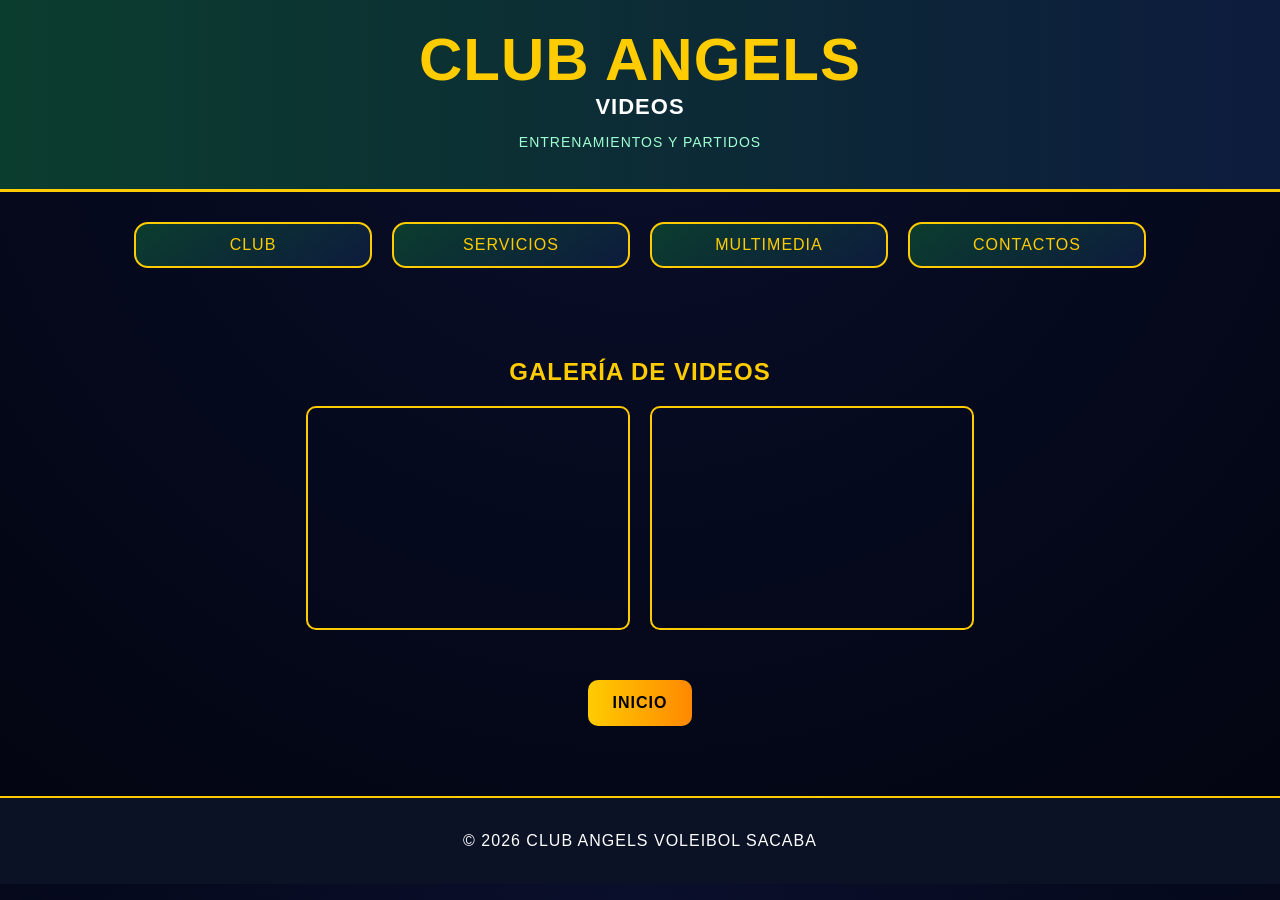
<file: public/videos.html>
<!DOCTYPE html>
<html lang="es">
<head>
<meta charset="UTF-8">
<meta name="viewport" content="width=device-width, initial-scale=1.0">

<title>Videos - Club Angels</title>

<link rel="stylesheet" href="css/estilos.css">
</head>

<body>

<!-- HEADER -->
<header class="contenido">
    <div class="titulo">
        <h1>CLUB ANGELS</h1>
        <h2>VIDEOS</h2>
        <p>ENTRENAMIENTOS Y PARTIDOS</p>
    </div>
</header>
<nav class="menu-principal">

  <details class="menu">
    <summary>CLUB</summary>
    <a href="historia.html">HISTORIA</a>
    <a href="mision.html">MISIÓN</a>
    <a href="vision.html">VISIÓN</a>
  </details>

  <details class="menu">
    <summary>SERVICIOS</summary>
    <a href="horarios.html">HORARIOS</a>
    <a href="uniforme.html">UNIFORMES</a>
  </details>

  <details class="menu">
    <summary>MULTIMEDIA</summary>
    <a href="fotos.html">FOTOS</a>
    <a href="videos.html">VIDEOS</a>
    <a href="logros.html">LOGROS</a>
  </details>

  <details class="menu">
    <summary>CONTACTOS</summary>
    <a href="ubicacion.html">UBICACIÓN</a>
    <a href="telefono.html">TELÉFONO</a>
  </details>

</nav>
<!-- CONTENIDO -->
<main class="contenedor" style="flex-direction:column; align-items:center;"><!-- contenido centrado -->

    <h2 style="color:#ffcc00;">GALERÍA DE VIDEOS</h2>

    <!-- VIDEOS -->
    <div style="display:flex; flex-wrap:wrap; gap:20px; justify-content:center;">

        <!-- VIDEO 1 -->
        <iframe width="320" height="220"
            src="https://www.facebook.com/plugins/video.php?href=https://www.facebook.com/reel/928725731960702"
            style="border:2px solid #ffcc00; border-radius:10px;">
        </iframe>

        <!-- VIDEO 2 -->
        <iframe width="320" height="220"
            src= "https://www.facebook.com/reel/920592522902958"
            style="border:2px solid #ffcc00; border-radius:10px;">
        </iframe>

    
        </iframe>

    </div>

    <!-- BOTÓN INICIO -->
    <div style="margin-top:30px;">
        <a href="index.html" class="boton">INICIO</a>
    </div>

</main>

<!-- FOOTER -->
<footer class="footer">
    <p>© 2026 CLUB ANGELS VOLEIBOL SACABA</p>
</footer>

</body>
</html>
</file>
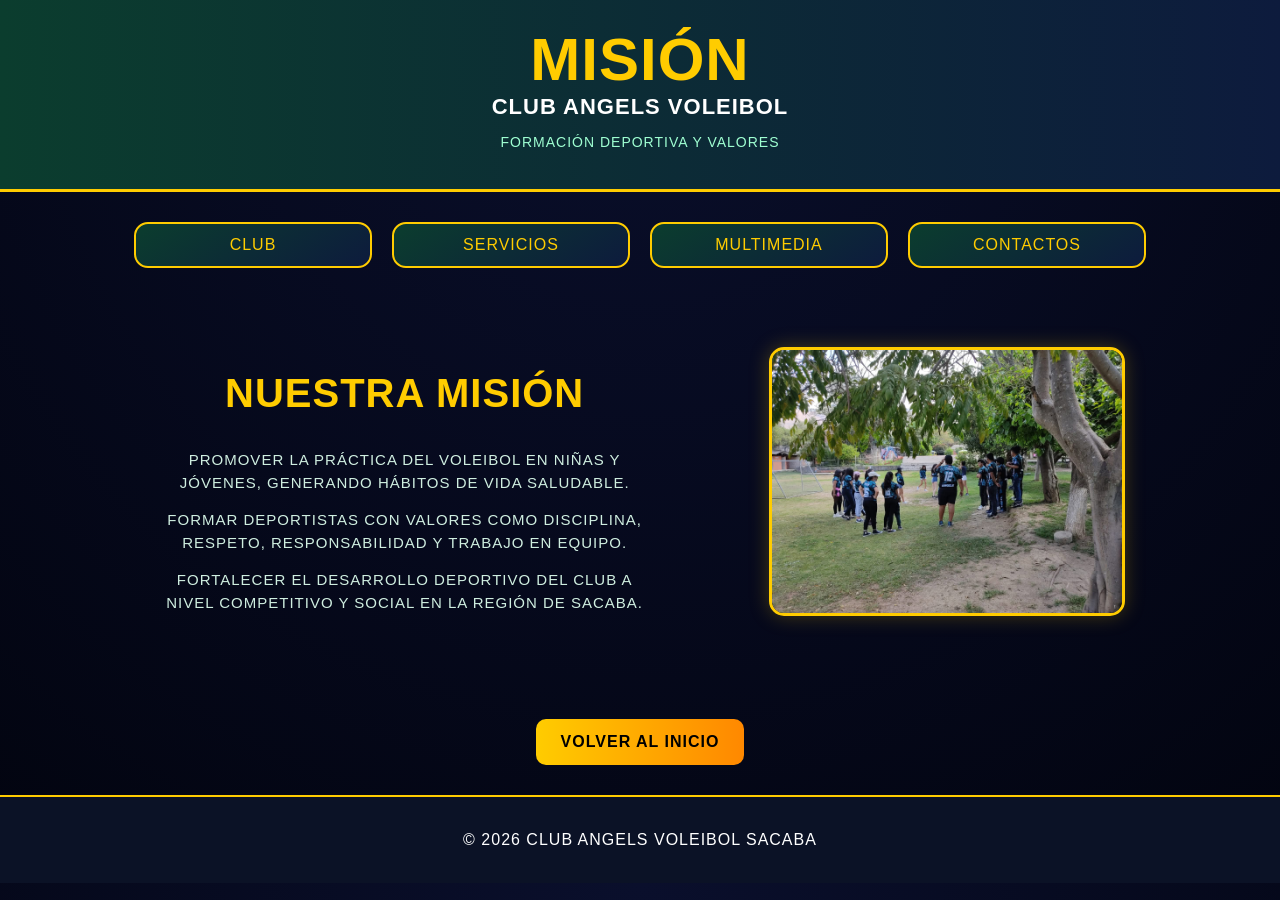
<file: public/vision.html>
<!DOCTYPE html>
<html lang="es">
<head>
<meta charset="UTF-8">
<meta name="viewport" content="width=device-width, initial-scale=1.0">
<title>Misión - Club Angels</title>
<link rel="stylesheet" href="css/estilos.css">
</head>

<body>

<!-- HEADER -->
<header class="contenido">
    <div class="titulo">
        <h1>MISIÓN</h1>
        <h2>CLUB ANGELS VOLEIBOL</h2>
        <p>FORMACIÓN DEPORTIVA Y VALORES</p>
    </div>
</header>
<nav class="menu-principal">

  <details class="menu">
    <summary>CLUB</summary>
    <a href="historia.html">HISTORIA</a>
    <a href="mision.html">MISIÓN</a>
    <a href="vision.html">VISIÓN</a>
  </details>

  <details class="menu">
    <summary>SERVICIOS</summary>
    <a href="horarios.html">HORARIOS</a>
    <a href="uniforme.html">UNIFORMES</a>
  </details>

  <details class="menu">
    <summary>MULTIMEDIA</summary>
    <a href="fotos.html">FOTOS</a>
    <a href="videos.html">VIDEOS</a>
    <a href="logros.html">LOGROS</a>
  </details>

  <details class="menu">
    <summary>CONTACTOS</summary>
    <a href="ubicacion.html">UBICACIÓN</a>
    <a href="telefono.html">TELÉFONO</a>
  </details>

</nav>
<!-- CONTENIDO -->
<main class="contenedor">

    <!-- TEXTO -->
    <section class="bienvenida">

        <h2>NUESTRA MISIÓN</h2>

        <p>
            PROMOVER LA PRÁCTICA DEL VOLEIBOL EN NIÑAS Y JÓVENES, GENERANDO HÁBITOS DE VIDA SALUDABLE.
        </p>

        <p>
            FORMAR DEPORTISTAS CON VALORES COMO DISCIPLINA, RESPETO, RESPONSABILIDAD Y TRABAJO EN EQUIPO.
        </p>

        <p>
            FORTALECER EL DESARROLLO DEPORTIVO DEL CLUB A NIVEL COMPETITIVO Y SOCIAL EN LA REGIÓN DE SACABA.
        </p>

    </section>

    <!-- IMAGEN -->
    <aside>
        <img src="multimedia/vision.jpg" alt="Club Angels Misión">
    </aside>

</main>

<!-- BOTÓN ABAJO -->
<div style="text-align:center; margin:30px 0;">
    <a href="index.html" class="boton">VOLVER AL INICIO</a>
</div>

<!-- FOOTER -->
<footer class="footer">
    <p>© 2026 CLUB ANGELS VOLEIBOL SACABA</p>
</footer>

</body>
</html>
</file>
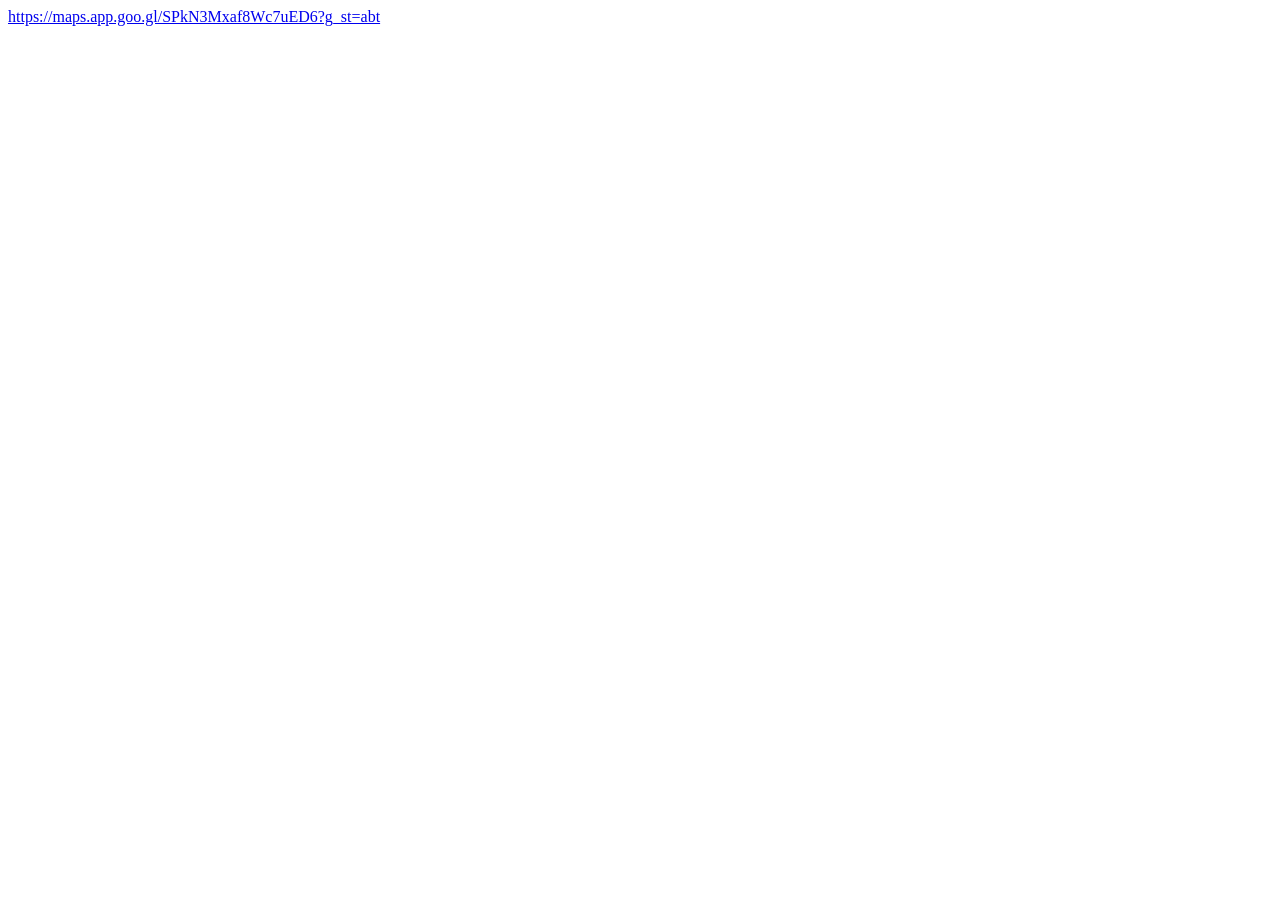
<file: public/multimedia/coliseo sacaba.html>
<html><head><meta http-equiv="Content-Type" content="text/html; charset=UTF-8"/></head><body><a href="https://maps.app.goo.gl/SPkN3Mxaf8Wc7uED6?g_st=abt">https://maps.app.goo.gl/SPkN3Mxaf8Wc7uED6?g_st=abt</a></body></html>
</file>
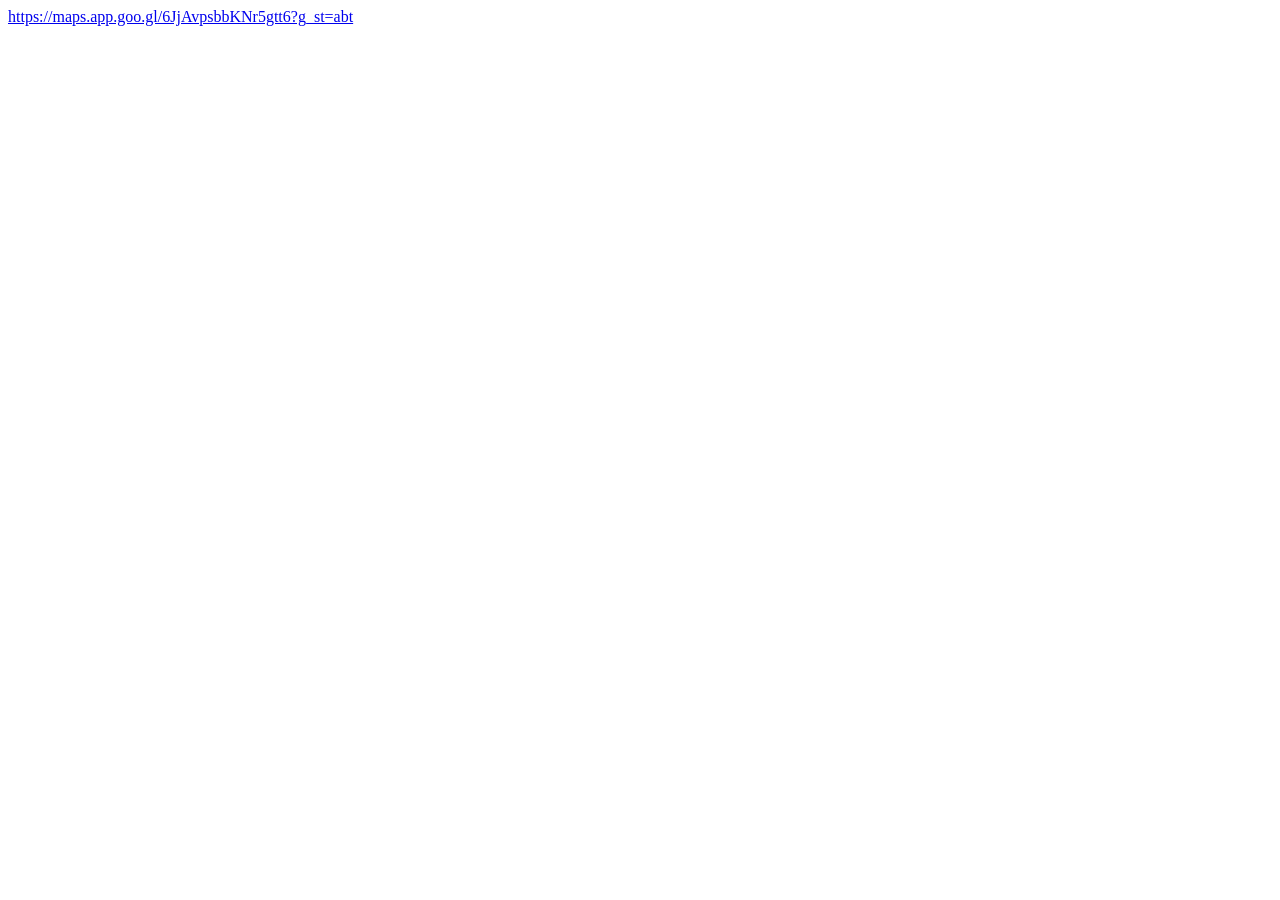
<file: public/multimedia/litoral boliviano.html>
<html><head><meta http-equiv="Content-Type" content="text/html; charset=UTF-8"/></head><body><a href="https://maps.app.goo.gl/6JjAvpsbbKNr5gtt6?g_st=abt">https://maps.app.goo.gl/6JjAvpsbbKNr5gtt6?g_st=abt</a></body></html>
</file>
<file: public/css/estilos.css>
/* Estilo general de la página */
body{
margin:0; /* sin margen externo */
padding:0; /* sin espacio interno */
background:radial-gradient(circle at top,#0a0f2c,#02040f); /* fondo oscuro */
color:#fff; /* texto blanco */
font-family:"Segoe UI",Arial,sans-serif; /* fuente moderna */
text-transform:uppercase; /* mayúsculas */
letter-spacing:1px; /* separación */
}
/* Header principal */
.contenido{
display:flex; /* fila */
justify-content:space-between; /* extremos */
align-items:center; /* centrado vertical */
padding:25px 40px; /* espacio interno */
background:linear-gradient(90deg,#0b3d2e,#0d1b3d); /* fondo degradado */
border-bottom:3px solid #ffcc00; /* línea inferior */
}

/* Logo */
.logo{
width:110px; /* tamaño fijo */
transition:0.3s; /*el cambio se hace suave de animación */
}

.logo:hover{
transform:scale(1.1); /* agranda un poquito el elemento (como si se acercara) */ 
}

/* Titulo */
.titulo{
text-align:center; /* centrado */
flex:1; /* el elemento ocupa todo el espacio disponible */ 
}

/* Nombre del club */
.titulo h1{
font-family:"Arial Black",Impact,sans-serif; /* fuente fuerte */
font-size:60px; /* grande */
color:#ffcc00; /* dorado */
margin:0; /* sin margen */
}

/* Subtitulo */
.titulo h2{
font-size:22px;
margin:0;
}

/* Frase */
.titulo p{
font-size:14px;
color:#9fffd2;
}

/* Menú principal */
.menu-principal{
display:flex; /* fila */
justify-content:center; /* centrado */
flex-wrap:wrap; /* hace que los elementos bajen a la siguiente línea si no caben */ 
gap:20px;  /* espacio entre cajas */
margin:30px 0;
align-items:flex-start; /* alinea los elementos hacia arriba dentro del contenedor */
}

/* Cajas del menú */
.menu{
width:210px; /* tamaño fijo */
position:relative; /* base para posicionar elementos internos como el menú desplegable sin sacarlo del flujo de la página */
flex-shrink:0;  /* mantiene el tamaño del botón igual */
background:linear-gradient(145deg,#0b3d2e,#0d1b3d); /* fondo */
border:2px solid #ffcc00; /* borde */
border-radius:14px; /* bordes */
padding:12px; /* espacio interno */
text-align:center; /* centrado */
}

/* Efecto hover caja */
.menu:hover{
transform:translateY(-5px); /* levanta */
}

/* Botón principal */
.menu summary{
cursor:pointer; /* mano */
font-family:"Arial Black",sans-serif;
font-size:16px;
color:#ffcc00;
list-style:none;
}

/* Quitar flecha */
.menu summary::-webkit-details-marker{
display:none;
}

/* Submenu oculto */
.menu a{
display:none;
}

/* Submenu activo */
.menu[open] a{
display:block;
margin-top:8px;
padding:12px;
background:linear-gradient(90deg,#ffcc00,#ff8800);
color:#000;
font-weight:bold;
text-decoration:none;
border-radius:10px;
font-size:13px;
}

/* Hover submenu */
.menu a:hover{
background:#fff;
}

/* Contenido principal */
.contenedor{
display:flex;
justify-content:space-evenly;
align-items:center;
padding:40px;
}

/* Bienvenida */
.bienvenida{
max-width:500px;
text-align:center;
}

/* Titulo bienvenida */
.bienvenida h2{
font-family:"Arial Black",Impact,sans-serif;
font-size:40px;
color:#ffcc00;
}

/* Texto */
.bienvenida p{
font-size:15px;
color:#cfeee0;
line-height:1.5;
}

/* Botón principal */
.boton{
display:inline-block;
margin-top:20px;
padding:14px 25px;
background:linear-gradient(90deg,#ffcc00,#ff8800);
color:#000;
font-weight:bold;
border-radius:10px;
text-decoration:none;
}

/* Hover botón */
.boton:hover{
transform:scale(1.08);
background:#fff;
}

/* Imagen */
aside img{
width:350px;
border-radius:15px;
border:3px solid #ffcc00;
box-shadow:0 0 20px rgba(255,204,0,0.25);
}

/* Footer */
.footer{
text-align:center;
padding:18px;
margin-top:30px;
background:#0b1226;
border-top:2px solid #ffcc00;/* borde arriba */
color:#fff;
}
/* COMPUTADORA*/
@media (min-width: 1025px){
.menu-principal{
justify-content:center;
}
.contenedor{
flex-direction:row;
}
}
/* TABLETS*/
@media (max-width: 1024px){
.contenido{
flex-direction:column;
text-align:center;
}
.logo{
width:90px;
margin-bottom:10px;
}
.titulo h1{
font-size:45px;
}
.menu-principal{
justify-content:center;
gap:15px;
}
.contenedor{
flex-direction:column;
padding:20px;
}
aside img{
width:300px;
}
}
/* CELULARES*/
@media (max-width: 600px){
.contenido{
flex-direction:column;
padding:15px;
}
.titulo h1{
font-size:32px;
}
.titulo h2{
font-size:18px;
}
.menu-principal{
flex-direction:column;
align-items:center;
}
.menu{
width:90%;
}
.contenedor{
flex-direction:column;
padding:15px;
}
aside img{
width:100%;
max-width:280px;
}
.bienvenida h2{
font-size:28px;
}
.bienvenida p{
font-size:14px;
}
.boton{
padding:12px 18px;
font-size:14px;
}
}
</file>
